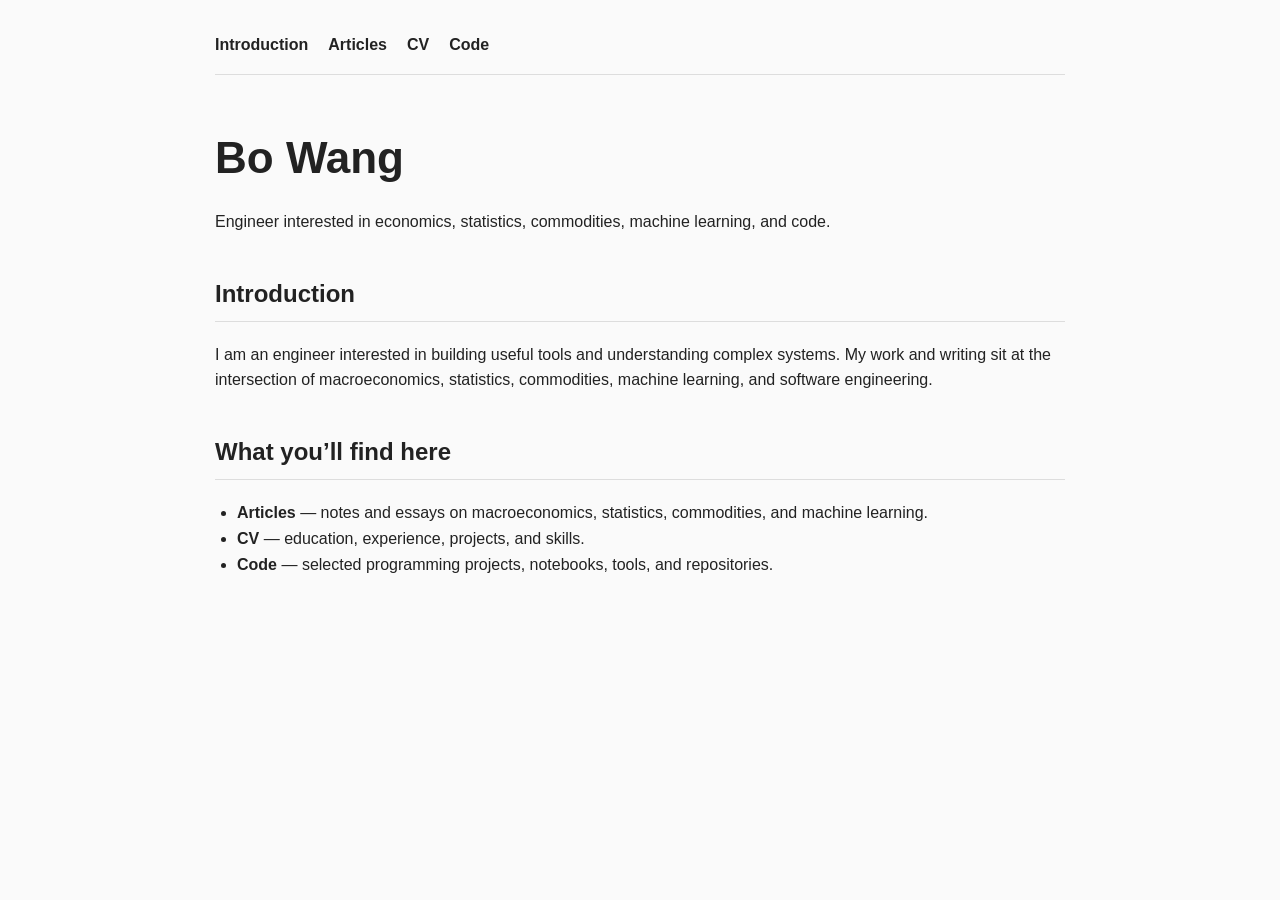
<file: index.html>
<!DOCTYPE html>
<html lang="en">
<head>
  <meta charset="UTF-8" />
  <meta name="viewport" content="width=device-width, initial-scale=1.0" />
  <title>Bo Wang | Introduction</title>
  <link rel="stylesheet" href="style.css" />
</head>
<body>
  <nav>
    <a href="index.html">Introduction</a>
    <a href="articles.html">Articles</a>
    <a href="cv.html">CV</a>
    <a href="code.html">Code</a>
  </nav>

  <main>
    <header>
      <h1>Bo Wang</h1>
      <p>Engineer interested in economics, statistics, commodities, machine learning, and code.</p>
    </header>

    <section>
      <h2>Introduction</h2>
      <p>
        I am an engineer interested in building useful tools and understanding complex systems.
        My work and writing sit at the intersection of macroeconomics, statistics, commodities,
        machine learning, and software engineering.
      </p>
    </section>

    <section>
      <h2>What you’ll find here</h2>
      <ul>
        <li><strong>Articles</strong> — notes and essays on macroeconomics, statistics, commodities, and machine learning.</li>
        <li><strong>CV</strong> — education, experience, projects, and skills.</li>
        <li><strong>Code</strong> — selected programming projects, notebooks, tools, and repositories.</li>
      </ul>
    </section>
  </main>
</body>
</html>
</file>
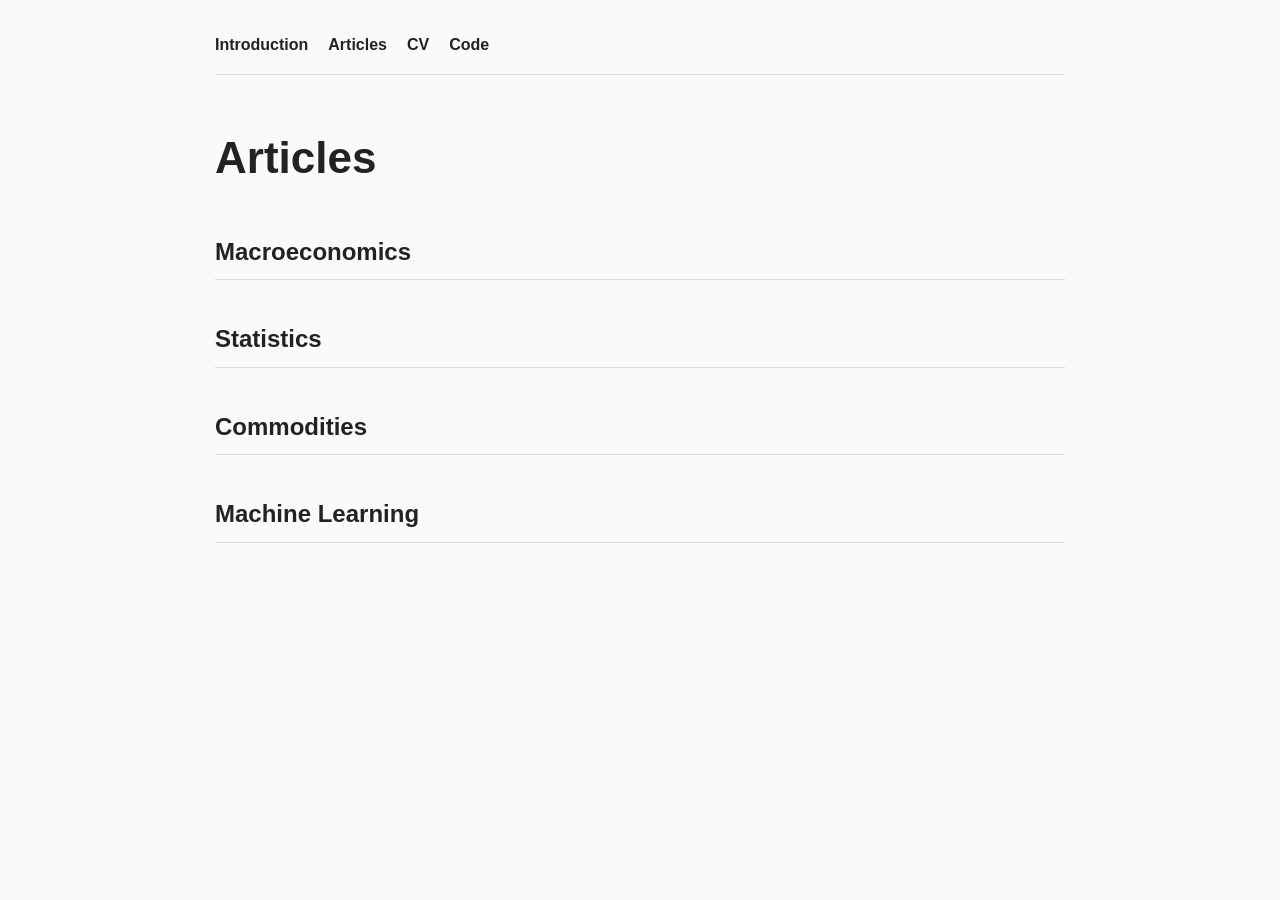
<file: articles.html>
<!DOCTYPE html>
<html lang="en">
<head>
  <meta charset="UTF-8" />
  <meta name="viewport" content="width=device-width, initial-scale=1.0" />
  <title>Bo Wang | Articles</title>
  <link rel="stylesheet" href="style.css" />
</head>
<body>
  <nav>
    <a href="index.html">Introduction</a>
    <a href="articles.html">Articles</a>
    <a href="cv.html">CV</a>
    <a href="code.html">Code</a>
  </nav>

  <main>
    <header>
      <h1>Articles</h1>
      <p></p>
    </header>

    <section>
      <h2>Macroeconomics</h2>
      <article>
        <h3></h3>
        <p></p>
      </article>
    </section>

    <section>
      <h2>Statistics</h2>
      <article>
        <h3></h3>
        <p></p>
      </article>
    </section>

    <section>
      <h2>Commodities</h2>
      <article>
        <h3></h3>
        <p></p>
      </article>
    </section>

    <section>
      <h2>Machine Learning</h2>
      <article>
        <h3></h3>
        <p></p>
      </article>
    </section>
  </main>
</body>
</html>
</file>
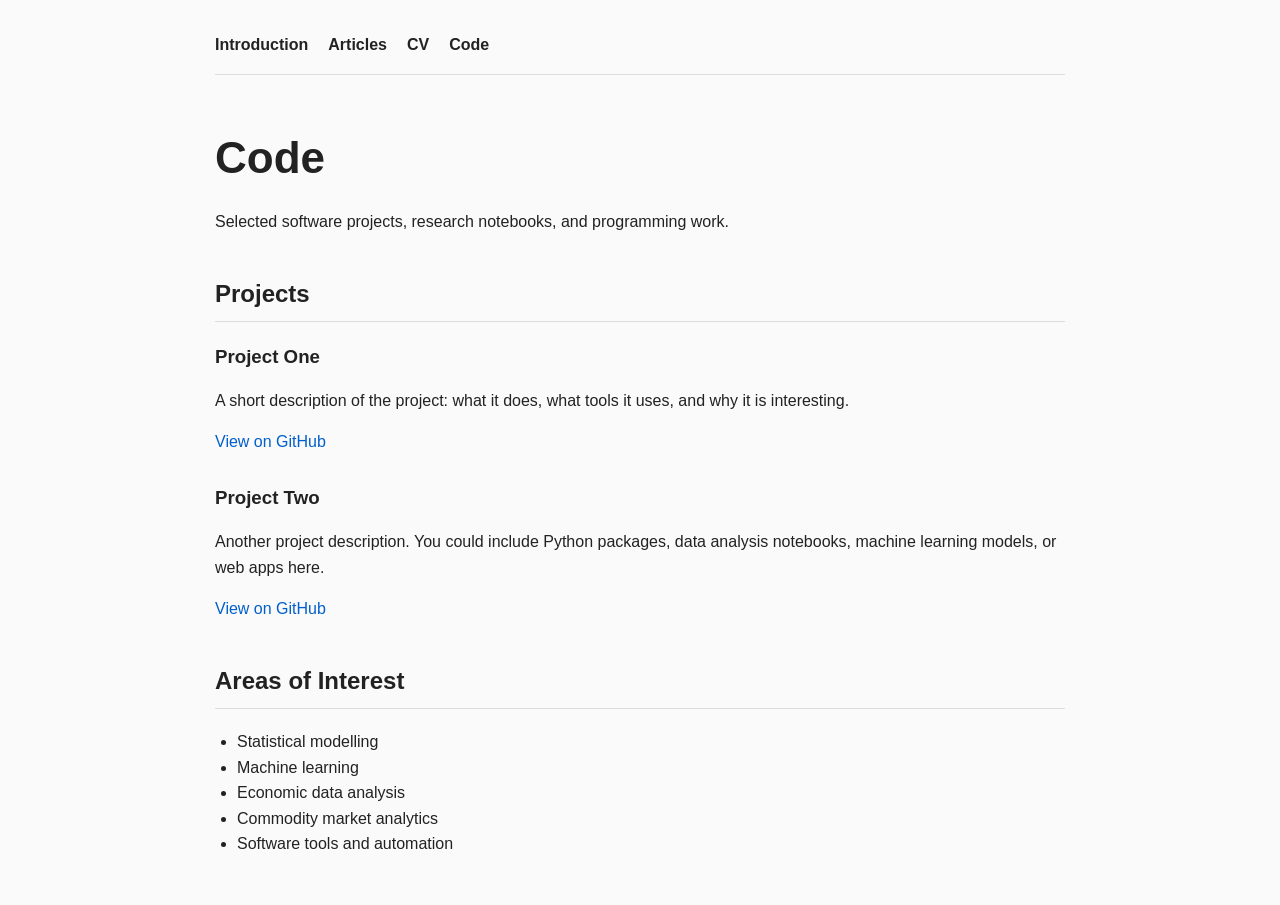
<file: code.html>
<!DOCTYPE html>
<html lang="en">
<head>
  <meta charset="UTF-8" />
  <meta name="viewport" content="width=device-width, initial-scale=1.0" />
  <title>Bo Wang | Code</title>
  <link rel="stylesheet" href="style.css" />
</head>
<body>
  <nav>
    <a href="index.html">Introduction</a>
    <a href="articles.html">Articles</a>
    <a href="cv.html">CV</a>
    <a href="code.html">Code</a>
  </nav>

  <main>
    <header>
      <h1>Code</h1>
      <p>Selected software projects, research notebooks, and programming work.</p>
    </header>

    <section>
      <h2>Projects</h2>

      <article>
        <h3>Project One</h3>
        <p>
          A short description of the project: what it does, what tools it uses,
          and why it is interesting.
        </p>
        <p>
          <a href="#">View on GitHub</a>
        </p>
      </article>

      <article>
        <h3>Project Two</h3>
        <p>
          Another project description. You could include Python packages,
          data analysis notebooks, machine learning models, or web apps here.
        </p>
        <p>
          <a href="#">View on GitHub</a>
        </p>
      </article>
    </section>

    <section>
      <h2>Areas of Interest</h2>
      <ul>
        <li>Statistical modelling</li>
        <li>Machine learning</li>
        <li>Economic data analysis</li>
        <li>Commodity market analytics</li>
        <li>Software tools and automation</li>
      </ul>
    </section>
  </main>
</body>
</html>
</file>
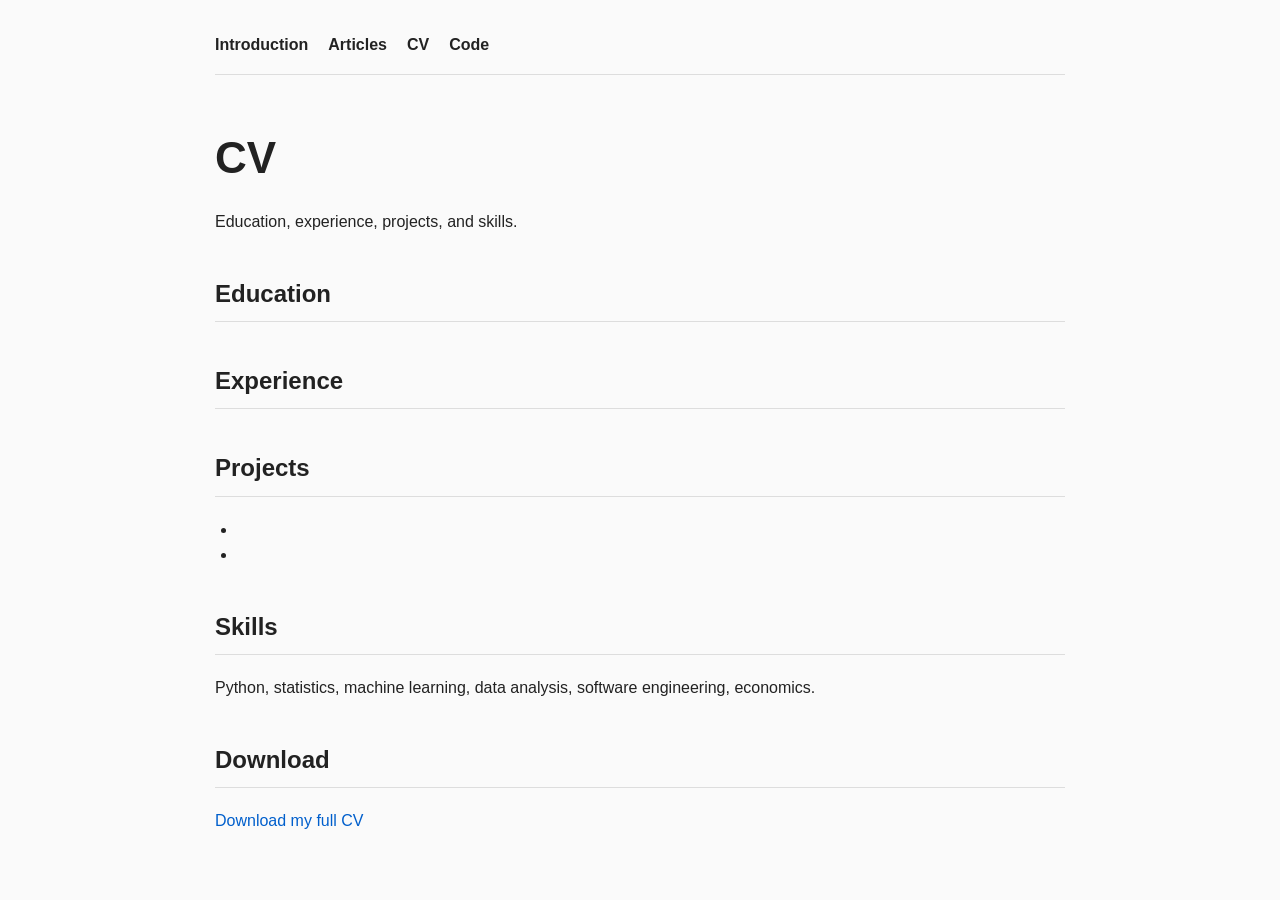
<file: cv.html>
<!DOCTYPE html>
<html lang="en">
<head>
  <meta charset="UTF-8" />
  <meta name="viewport" content="width=device-width, initial-scale=1.0" />
  <title>Bo Wang | CV</title>
  <link rel="stylesheet" href="style.css" />
</head>
<body>
  <nav>
    <a href="index.html">Introduction</a>
    <a href="articles.html">Articles</a>
    <a href="cv.html">CV</a>
    <a href="code.html">Code</a>
  </nav>

  <main>
    <header>
      <h1>CV</h1>
      <p>Education, experience, projects, and skills.</p>
    </header>

    <section>
      <h2>Education</h2>
      <p><strong></strong></p>
      <p></p>
    </section>

    <section>
      <h2>Experience</h2>
      <p><strong></strong></p>
      <p></p>
    </section>

    <section>
      <h2>Projects</h2>
      <ul>
        <li><strong></strong></li>
        <li><strong></strong></li>
      </ul>
    </section>

    <section>
      <h2>Skills</h2>
      <p>Python, statistics, machine learning, data analysis, software engineering, economics.</p>
    </section>

    <section>
      <h2>Download</h2>
      <p>
        <a href="cv.pdf">Download my full CV</a>
      </p>
    </section>
  </main>
</body>
</html>
</file>
<file: style.css>
body {
  font-family: Arial, sans-serif;
  max-width: 850px;
  margin: 0 auto;
  padding: 32px 20px;
  line-height: 1.6;
  color: #222;
  background: #fafafa;
}

nav {
  display: flex;
  gap: 20px;
  margin-bottom: 48px;
  padding-bottom: 16px;
  border-bottom: 1px solid #ddd;
}

nav a {
  color: #222;
  text-decoration: none;
  font-weight: bold;
}

nav a:hover {
  color: #005fcc;
}

header {
  margin-bottom: 40px;
}

h1 {
  font-size: 44px;
  margin-bottom: 8px;
}

h2 {
  margin-top: 40px;
  border-bottom: 1px solid #ddd;
  padding-bottom: 8px;
}

h3 {
  margin-bottom: 4px;
}

a {
  color: #005fcc;
  text-decoration: none;
}

a:hover {
  text-decoration: underline;
}

article {
  margin-bottom: 28px;
}

ul {
  padding-left: 22px;
}

@media (max-width: 600px) {
  nav {
    flex-direction: column;
    gap: 8px;
  }

  h1 {
    font-size: 34px;
  }
}
</file>
